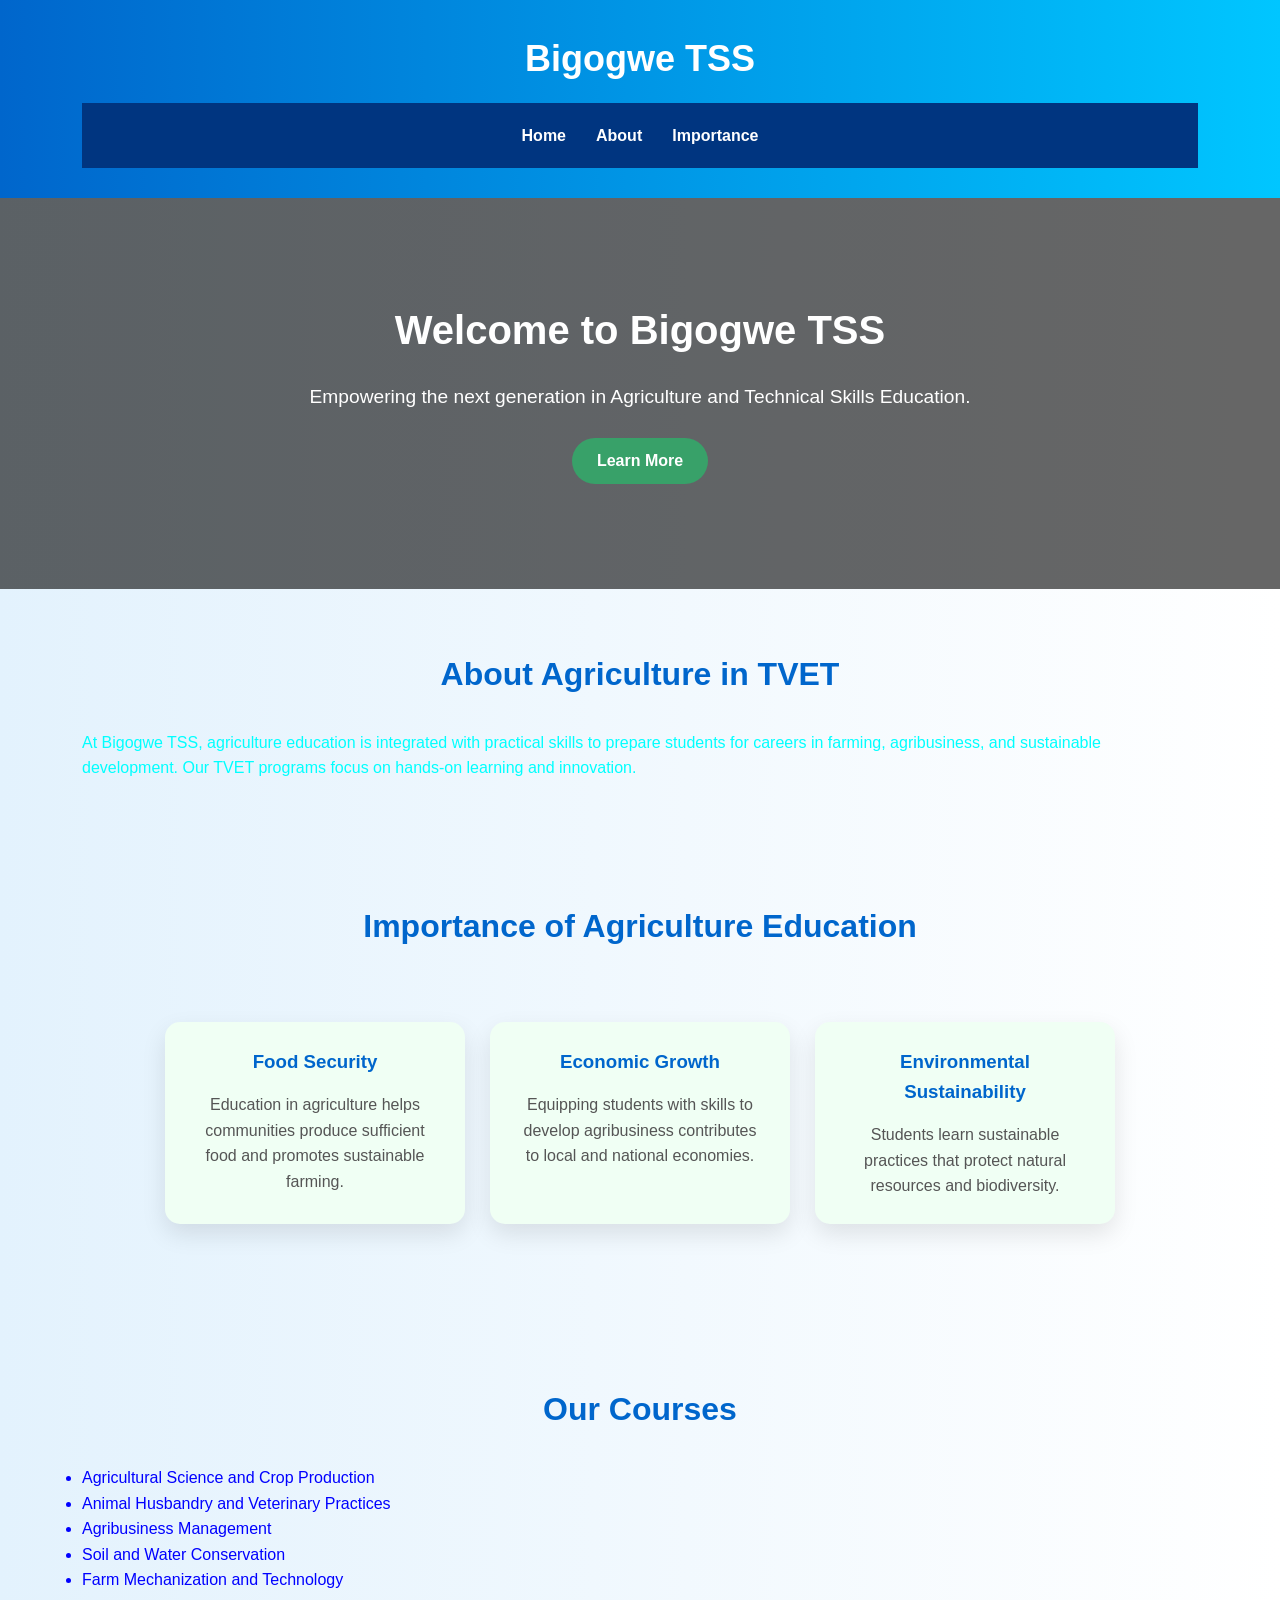
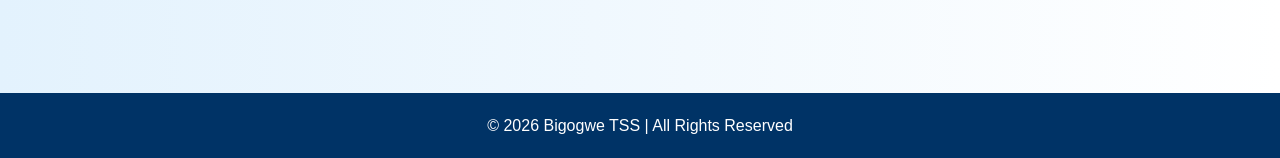
<file: agriculture.html>
<!DOCTYPE html>
<html lang="en">
<head>
    <meta charset="UTF-8">
    <meta name="viewport" content="width=device-width, initial-scale=1.0">
    <title>Bigogwe TSS - Agriculture in TVET</title>
    <link rel="stylesheet" href="style.css">
    <link href="https://fonts.googleapis.com/css2?family=Roboto:wght@400;700&display=swap" rel="stylesheet">
</head>
<body>
    <!-- Header / Navigation -->
    <header>
        <div class="container">
            <h1>Bigogwe TSS</h1>
            <nav>
                <ul>
                    <li><a href="home.html">Home</a></li>
                    <li><a href="#about">About</a></li>
                    <li><a href="#importance">Importance</a></li>
                  
                    
                
                </ul>
            </nav>
        </div>
    </header>

    <!-- Home Section -->
    <section id="home" class="hero">
        <div class="container">
            <h2>Welcome to Bigogwe TSS</h2>
            <p>Empowering the next generation in Agriculture and Technical Skills Education.</p>
            <a href="#about" class="btn">Learn More</a>
        </div>
    </section>

    <!-- About Section -->
    <section id="about">
        <div class="container">
            <h2>About Agriculture in TVET</h2>
            <p style="color: aqua;">At Bigogwe TSS, agriculture education is integrated with practical skills to prepare students for careers in farming, agribusiness, and sustainable development. Our TVET programs focus on hands-on learning and innovation.</p>
        </div>
    </section>

    <!-- Importance Section -->
    <section id="importance" class="importance">
        <div class="container">
            <h2>Importance of Agriculture Education</h2>
            <div class="cards">
                <div class="card">
        
                    <h3>Food Security</h3>
                    <p>Education in agriculture helps communities produce sufficient food and promotes sustainable farming.</p>
                </div>
                <div class="card">
                  
                    <h3>Economic Growth</h3>
                    <p>Equipping students with skills to develop agribusiness contributes to local and national economies.</p>
                </div>
                <div class="card">
                   
                    <h3>Environmental Sustainability</h3>
                    <p>Students learn sustainable practices that protect natural resources and biodiversity.</p>
                </div>
            </div>
        </div>
    </section>

    <!-- Courses Section -->
    <section id="courses">
        <div class="container">
            <h2>Our Courses</h2>
            <ul style="color: blue;">
                <li>Agricultural Science and Crop Production</li>
                <li>Animal Husbandry and Veterinary Practices</li>
                <li>Agribusiness Management</li>
                <li>Soil and Water Conservation</li>
                <li>Farm Mechanization and Technology</li>
            </ul>
        </div>
    </section>

    <!-- Footer -->
    <footer>
        <div class="container">
            <p>&copy; 2026 Bigogwe TSS | All Rights Reserved</p>
        </div>
    </footer>
</body>
</html>
</file>
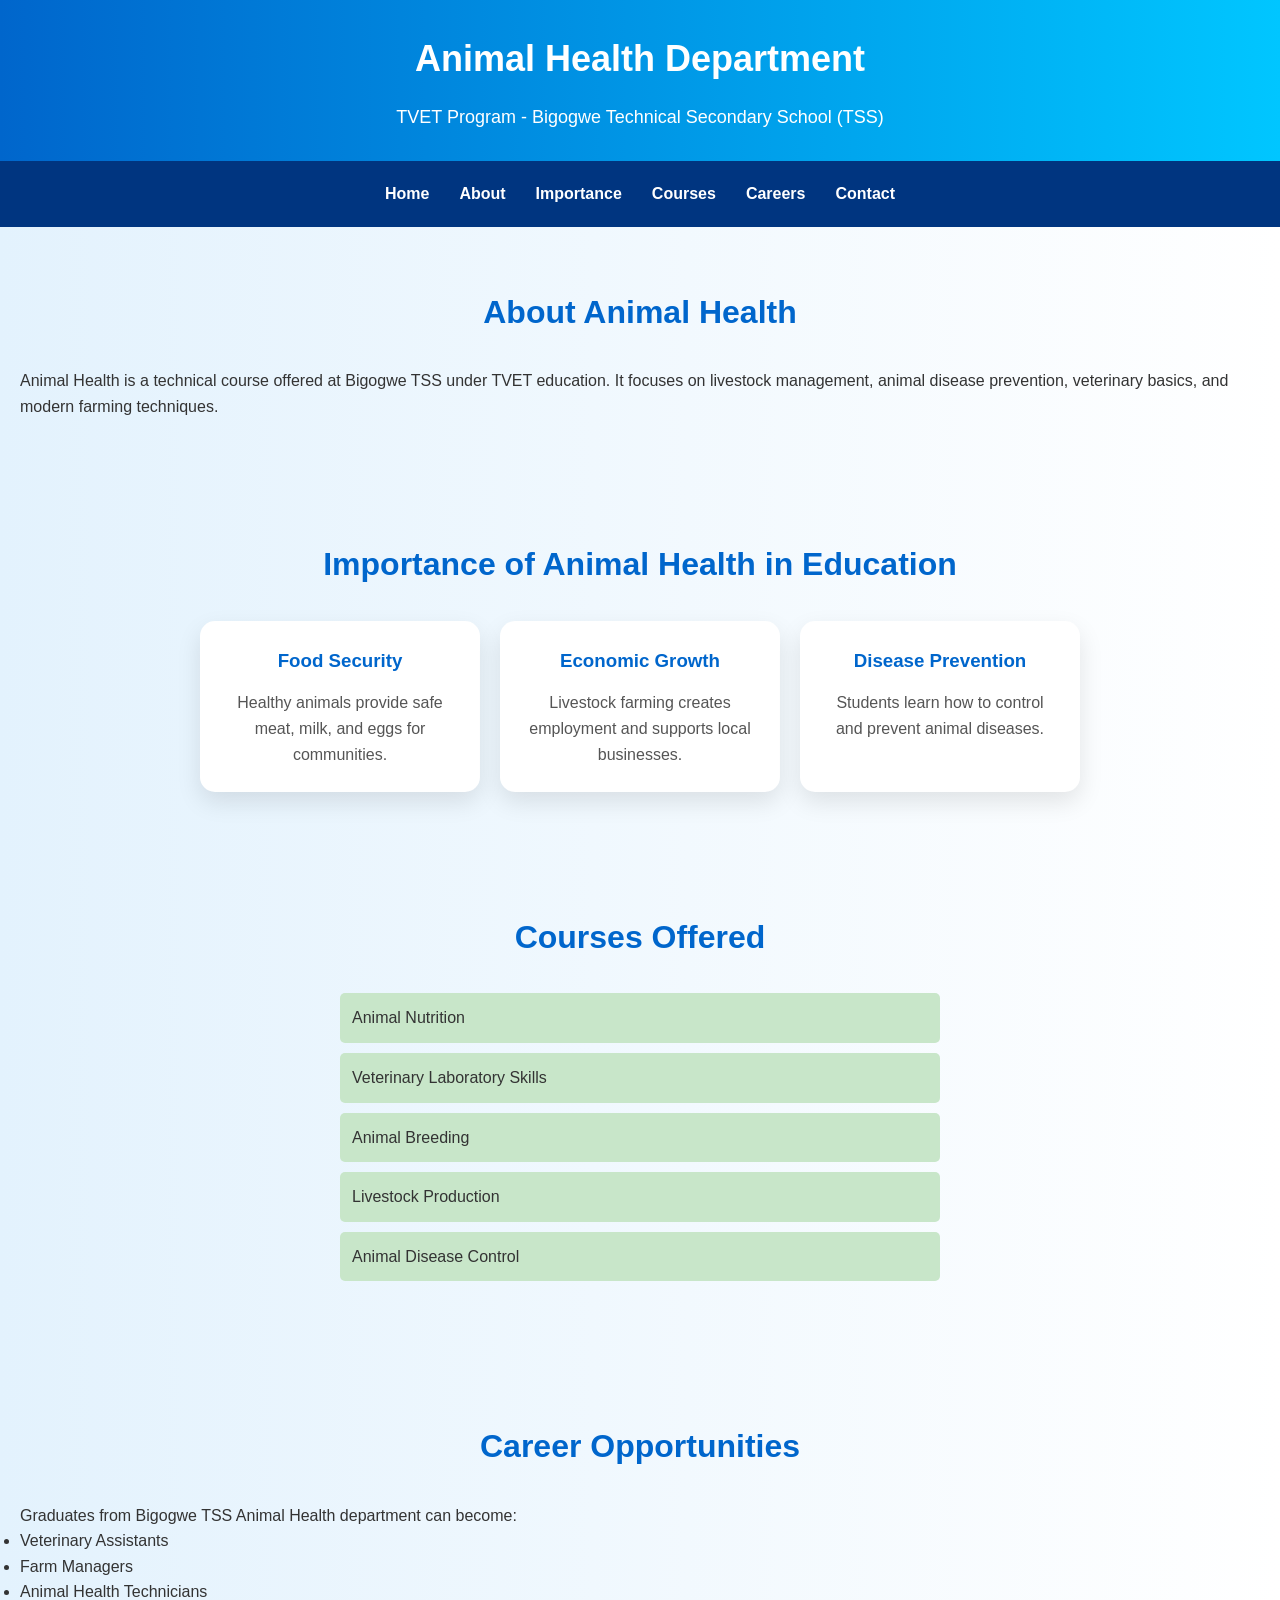
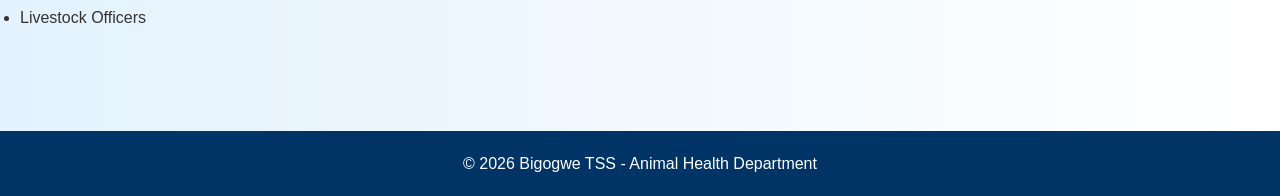
<file: anh.html>
<!DOCTYPE html>
<html lang="en">
<head>
    <meta charset="UTF-8">
    <title>Animal Health - Bigogwe TSS</title>
    <link rel="stylesheet" href="style.css">
</head>
<body>

    <header>
        <h1>Animal Health Department</h1>
        <p>TVET Program - Bigogwe Technical Secondary School (TSS)</p>
    </header>

    <nav>
        <ul>
             <li><a href="home.html">Home</a></li>
            <li><a href="#about">About</a></li>
            <li><a href="#importance">Importance</a></li>
            <li><a href="#courses">Courses</a></li>
            <li><a href="#careers">Careers</a></li>
            <li><a href="#contact">Contact</a></li>
        </ul>
    </nav>

    <section id="about">
        <h2>About Animal Health</h2>
        <p>
            Animal Health is a technical course offered at Bigogwe TSS under TVET education.
            It focuses on livestock management, animal disease prevention, veterinary basics,
            and modern farming techniques.
        </p>
    </section>

    <section id="importance">
        <h2>Importance of Animal Health in Education</h2>
        <div class="card-container">
            <div class="card">
                <h3>Food Security</h3>
                <p>Healthy animals provide safe meat, milk, and eggs for communities.</p>
            </div>
            <div class="card">
                <h3>Economic Growth</h3>
                <p>Livestock farming creates employment and supports local businesses.</p>
            </div>
            <div class="card">
                <h3>Disease Prevention</h3>
                <p>Students learn how to control and prevent animal diseases.</p>
            </div>
        </div>
    </section>

    <section id="courses">
        <h2>Courses Offered</h2>
        <ul class="course-list">
            <li>Animal Nutrition</li>
            <li>Veterinary Laboratory Skills</li>
            <li>Animal Breeding</li>
            <li>Livestock Production</li>
            <li>Animal Disease Control</li>
        </ul>
    </section>

    <section id="careers">
        <h2>Career Opportunities</h2>
        <p>
            Graduates from Bigogwe TSS Animal Health department can become:
        </p>
        <ul>
            <li>Veterinary Assistants</li>
            <li>Farm Managers</li>
            <li>Animal Health Technicians</li>
            <li>Livestock Officers</li>
        </ul>
    </section>


    <footer>
        <p>&copy; 2026 Bigogwe TSS - Animal Health Department</p>
    </footer>

</body>
</html>
</file>
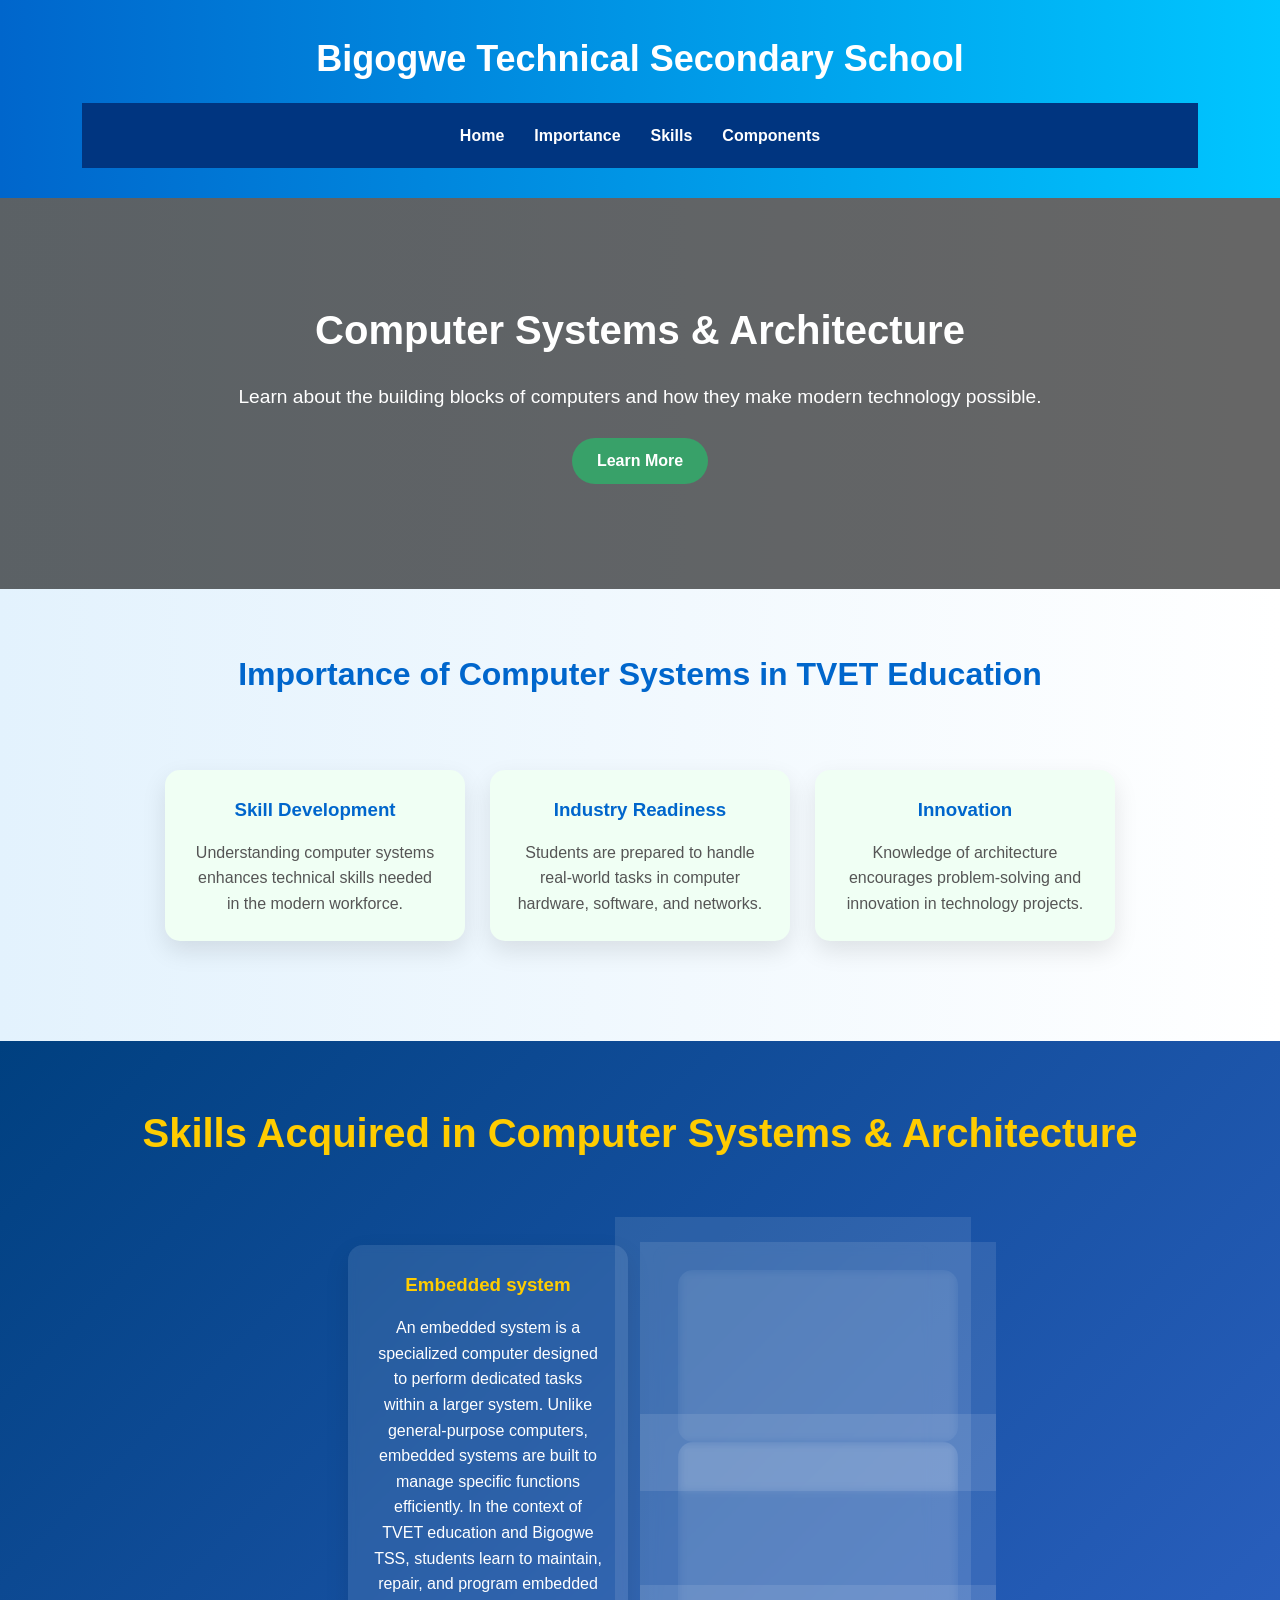
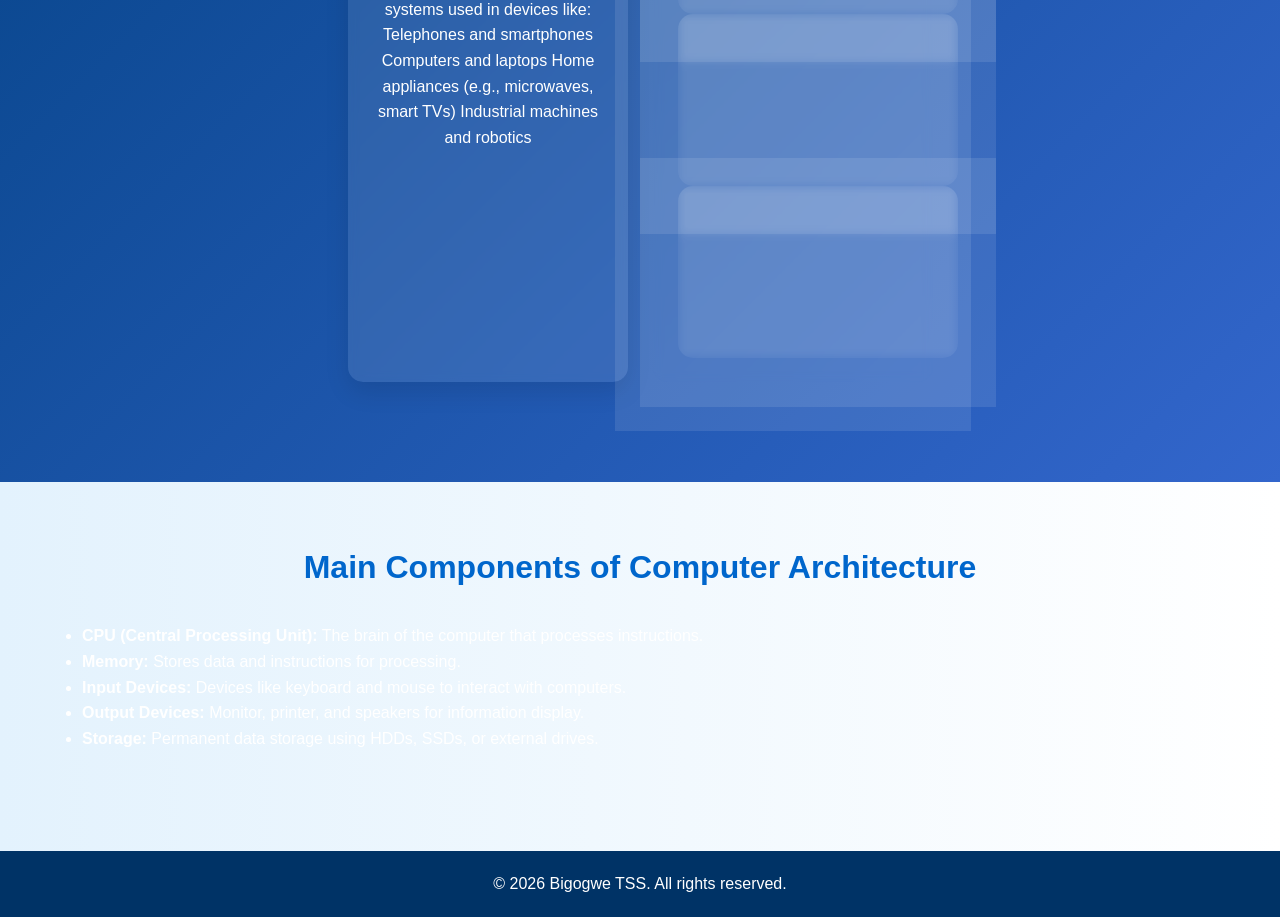
<file: csa.html>
<!DOCTYPE html>
<html lang="en">
<head>
    <meta charset="UTF-8">
    <meta name="viewport" content="width=device-width, initial-scale=1.0">
    <title>Bigogwe TSS - Computer Systems & Architecture</title>
    <link rel="stylesheet" href="style.css">
    <link href="https://fonts.googleapis.com/css2?family=Roboto:wght@400;700&display=swap" rel="stylesheet">
</head>
<body>
    <!-- Header Section -->
    <header>
        <div class="container">
            <h1>Bigogwe Technical Secondary School</h1>
            <nav>
                <ul>
                    <li><a href="index.html">Home</a></li>
                    <li><a href="#importance">Importance</a></li>
                    <li><a href="#skills">Skills</a></li>
                    <li><a href="#components">Components</a></li>
                   
            </nav>
        </div>
    </header>

    <!-- Hero Section -->
    <section id="home" class="hero">
        <div class="container">
            <h2>Computer Systems & Architecture</h2>
            <p>Learn about the building blocks of computers and how they make modern technology possible.</p>
            <a href="#importance" class="btn">Learn More</a>
        </div>
    </section>

    <!-- Importance Section -->
    <section id="importance" class="importance">
        <div class="container">
            <h2>Importance of Computer Systems in TVET Education</h2>
            <div class="cards">
                <div class="card">
                    
                    <h3>Skill Development</h3>
                    <p>Understanding computer systems enhances technical skills needed in the modern workforce.</p>
                </div>
                <div class="card">
                    
                    <h3>Industry Readiness</h3>
                    <p>Students are prepared to handle real-world tasks in computer hardware, software, and networks.</p>
                </div>
                <div class="card">
                    
                    <h3>Innovation</h3>
                    <p>Knowledge of architecture encourages problem-solving and innovation in technology projects.</p>
                </div>
            </div>
        </div>
    </section>

    <!-- Skills Section -->
    <section id="skills" class="skills">
        <div class="container">
            <h2>Skills Acquired in Computer Systems & Architecture</h2>
            <div class="cards">
                <div class="card">
                    
                    <h3>Embedded system</h3>
                    <p style="color: white;">An embedded system is a specialized computer designed to perform dedicated tasks within a larger system. Unlike general-purpose computers, embedded systems are built to manage specific functions efficiently.

In the context of TVET education and Bigogwe TSS, students learn to maintain, repair, and program embedded systems used in devices like:

Telephones and smartphones

Computers and laptops

Home appliances (e.g., microwaves, smart TVs)

Industrial machines and robotics</p>
                </div>
                <div class="card">
                <div class="card">
                    
                    <h3>Maintenance</h3>
                    <p style="color: white;">Maintenance of devices like telephones, computers, and other embedded systems.</p>
                </div>
                <div class="card">
                
                    <h3>Enclosure Handling</h3>
                    <p style="color: white;">Proper assembly, disassembly, and maintenance of computer and electronic enclosures.</p>
                </div>
                <div class="card">
                
                    <h3>LCD Screen Setup</h3>
                    <p>Installation, configuration, and troubleshooting of LCD screens for computers and devices.</p>
                </div>
                <div class="card">
                    
                    <h3>Programming</h3>
                    <p style="color: white;">Basic programming skills for developing software and controlling hardware systems.</p>
                </div>
            </div>
        </div>
    </section>

    <!-- Components Section -->
    <section id="components" class="components">
        <div class="container">
            <h2>Main Components of Computer Architecture</h2>
            <ul>
                <li><strong>CPU (Central Processing Unit):</strong> The brain of the computer that processes instructions.</li>
                <li><strong>Memory:</strong> Stores data and instructions for processing.</li>
                <li><strong>Input Devices:</strong> Devices like keyboard and mouse to interact with computers.</li>
                <li><strong>Output Devices:</strong> Monitor, printer, and speakers for information display.</li>
                <li><strong>Storage:</strong> Permanent data storage using HDDs, SSDs, or external drives.</li>
            </ul>
        </div>
    </section>


    <!-- Footer -->
    <footer>
        <div class="container">
            <p>&copy; 2026 Bigogwe TSS. All rights reserved.</p>
        </div>
    </footer>
</body>

</html>
</file>
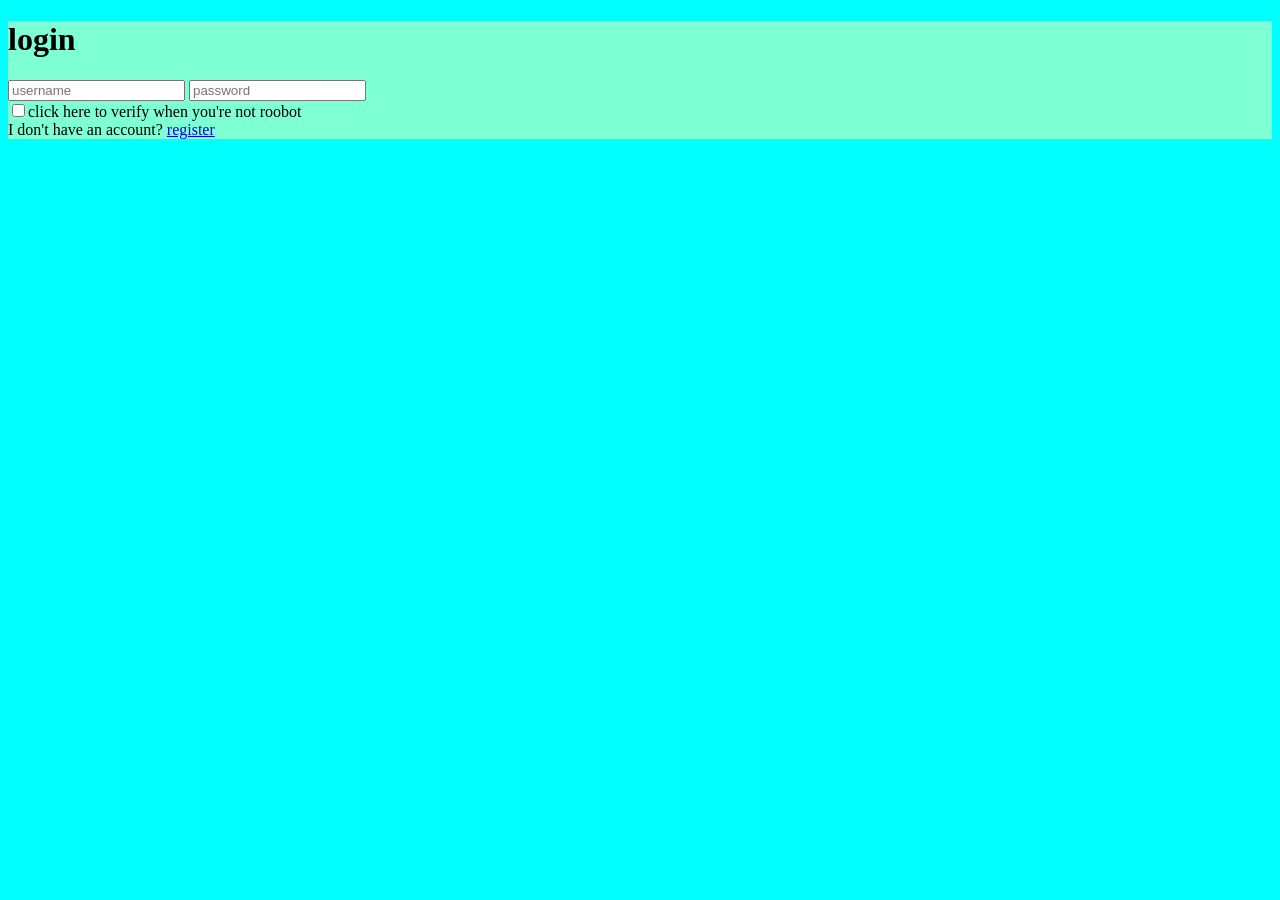
<file: login.html>
<!DOCTYPE html>
<html>
<head>
<style>
    body{
        background-color: aqua;
        background: tr;
        
    }
    .input{
        background-color: aquamarine;
    }
</style>

    </head>
    <title>
        log in page
    </title>
    <body>
</head>
<div class="input">
<h1> login </h1>

    <form method="post">
<input type="username" placeholder="username ">
<input type="password" placeholder="password "><br>
<input type="checkbox" >click here to verify when you're not roobot<br>

I don't have an account? <a href="#">register</a>

</div>
    </form>
   
</body>


</html>
</file>
<file: style.css>
/* ===== RESET & BASE STYLES ===== */
* {
    margin: 0;
    padding: 0;
    box-sizing: border-box;
    font-family: 'Arial', 'Roboto', Helvetica, sans-serif;
}

body {
    line-height: 1.6;
    color: #333;
    background: linear-gradient(to right, #e3f2fd, #ffffff);
    min-height: 100vh;
}

/* ===== CONTAINER ===== */
.container {
    width: 90%;
    max-width: 1200px;
    margin: 0 auto;
    color: white;
}

/* ===== TYPOGRAPHY ===== */
h1, h2, h3, h4 {
    margin-bottom: 15px;
}

h2 {
    color: #0066cc;
    text-align: center;
    margin-bottom: 30px;
    font-size: 2rem;
}

.title {
    text-align: center;
    color: #ffffff;
    margin: 30px 0;
    font-size: 36px;
}

/* ===== HEADER STYLES ===== */
header {
    background: linear-gradient(to right, #0066cc, #00c6ff);
    color: white;
    text-align: center;
    padding: 30px 20px;
    animation: fadeIn 2s ease-in;
}

header h1 {
    font-size: 36px;
}

header p {
    margin-top: 10px;
    font-size: 18px;
}

.logo {
    display: flex;
    align-items: center;
    justify-content: center;
    gap: 15px;
    margin-bottom: 15px;
}

.logo img {
    width: 60px;
    height: 60px;
    border-radius: 50%;
    object-fit: cover;
}

/* ===== NAVIGATION ===== */
nav {
    background: #003580;
    text-align: center;
    padding: 15px;
}

nav ul {
    display: flex;
    justify-content: center;
    list-style: none;
    flex-wrap: wrap;
}

nav ul li {
    margin: 5px 15px;
}

nav a, nav ul li a {
    color: white;
    text-decoration: none;
    font-weight: bold;
    transition: color 0.3s ease;
}

nav a:hover, nav ul li a:hover {
    color: #00c6ff;
}

/* ===== BUTTONS ===== */
.buttons {
    margin-top: 15px;
}

.btn {
    text-decoration: none;
    background: white;
    color: #0066cc;
    padding: 10px 25px;
    margin: 5px;
    border-radius: 25px;
    font-weight: bold;
    transition: all 0.3s ease;
    display: inline-block;
    border: none;
    cursor: pointer;
}

.btn:hover {
    background: yellow;
    color: black;
    transform: scale(1.05);
}

button {
    padding: 10px 25px;
    border: none;
    background: #0066cc;
    color: white;
    cursor: pointer;
    border-radius: 5px;
    transition: background 0.3s;
}

button:hover {
    background: #003580;
}

.btn-submit {
    background: linear-gradient(135deg, #00c6ff, #0072ff);
    color: #fff;
    padding: 14px 30px;
    border: none;
    cursor: pointer;
    font-size: 15px;
    border-radius: 6px;
    transition: 0.3s ease;
}

.btn-submit:hover {
    transform: translateY(-3px);
    box-shadow: 0 10px 20px rgba(0, 114, 255, 0.4);
}

/* ===== HERO SECTIONS ===== */
.hero {
    background: linear-gradient(rgba(0,0,0,0.6), rgba(0,0,0,0.6)), 
                url('https://images.unsplash.com/photo-1441974231531-c6227db76b6e') center/cover no-repeat;
    color: white;
    padding: 100px 20px;
    text-align: center;
}

.hero h2 {
    color: white;
    font-size: 2.5rem;
    margin-bottom: 20px;
}

.hero p {
    font-size: 1.2rem;
    margin-bottom: 20px;
}

.hero .btn {
    background: #38a169;
    color: white;
}

.hero .btn:hover {
    background: #276749;
}

.hero-text h1 {
    font-size: 50px;
    margin-bottom: 20px;
}

/* ===== WELCOME SECTION ===== */
.welcome-section {
    background: url('images/btss.jpg') center/cover no-repeat;
    height: 500px;
    position: relative;
}

.overlay {
    background: rgba(0, 0, 0, 0.6);
    height: 100%;
    display: flex;
    flex-direction: column;
    justify-content: center;
    align-items: center;
    text-align: center;
    color: white;
    padding: 20px;
}

.overlay h1 {
    font-size: 2rem;
    margin-bottom: 20px;
}

.overlay h2 {
    color: white;
    font-size: 3rem;
    text-transform: uppercase;
    transition: 0.4s;
}

.overlay h2:hover {
    color: yellow;
    transform: scale(1.05);
}

.overlay img {
    border-radius: 10px;
    margin-top: 15px;
}

/* ===== DESCRIPTION ===== */
.description {
    padding: 60px 40px;
    text-align: center;
    background: #f0f8ff;
    margin: 20px 0;
}

.description h1 {
    color: #003366;
    max-width: 800px;
    margin: 0 auto;
    font-size: 1.5rem;
}

/* ===== SECTIONS ===== */
section {
    padding: 60px 20px;
}

.section {
    padding: 60px 50px;
    text-align: center;
}

.dark {
    background: #0b3d2e;
    color: white;
}

.dark h2 {
    color: #90ee90;
}

/* ===== CARDS GRID ===== */
.cards {
    display: flex;
    justify-content: center;
    gap: 25px;
    padding: 40px 20px;
    flex-wrap: wrap;
}

.card {
    background: white;
    padding: 25px;
    width: 280px;
    border-radius: 15px;
    box-shadow: 0 10px 25px rgba(0, 0, 0, 0.1);
    transition: all 0.3s ease;
    text-align: center;
}

.card:hover {
    transform: translateY(-10px);
    box-shadow: 0 15px 35px rgba(0, 0, 0, 0.2);
}

.card h2, .card h3 {
    color: #0066cc;
    margin-bottom: 15px;
}

.card p {
    color: #555;
    line-height: 1.6;
}

.dark .card {
    background: white;
    color: black;
}

/* Card Container (for specific pages) */
.card-container {
    display: flex;
    justify-content: center;
    gap: 20px;
    flex-wrap: wrap;
}

/* ===== DEPARTMENTS ===== */
.departments {
    padding: 40px;
    display: grid;
    grid-template-columns: repeat(auto-fit, minmax(250px, 1fr));
    gap: 25px;
}

.department {
    background: white;
    padding: 25px;
    border-radius: 15px;
    box-shadow: 0 5px 15px rgba(0,0,0,0.1);
    transition: 0.3s ease;
}

.department:hover {
    transform: translateY(-8px);
    background: #e6f0ff;
}

.department h3 {
    color: #0066cc;
    margin-bottom: 10px;
}

.department p {
    margin-bottom: 15px;
}

.department a {
    text-decoration: none;
    color: #0066cc;
    font-weight: bold;
}

.department a:hover {
    color: black;
}

/* ===== IMPORTANCE SECTION ===== */
.importance {
    padding: 60px 20px;
}

.importance .cards {
    display: flex;
    justify-content: center;
    gap: 25px;
    flex-wrap: wrap;
}

.importance .card {
    background: #f0fff4;
    width: 300px;
}

/* ===== SKILLS SECTION ===== */
.skills {
    padding: 60px 20px;
    background: linear-gradient(135deg, #004080, #3366cc);
    color: white;
    text-align: center;
}

.skills h2 {
    color: #ffcc00;
    font-size: 2.5rem;
    margin-bottom: 40px;
}

.skills .cards {
    display: flex;
    justify-content: center;
    gap: 25px;
    flex-wrap: wrap;
}

.skills .card {
    background: rgba(255, 255, 255, 0.1);
    backdrop-filter: blur(5px);
    color: white;
    width: 280px;
}

.skills .card h3 {
    color: #ffcc00;
}

.skills .card p {
    color: white;
}

.skills .card:hover {
    background: rgba(255, 255, 255, 0.2);
}

/* ===== LISTS ===== */
.course-list {
    list-style: none;
    max-width: 600px;
    margin: 20px auto;
}

.course-list li {
    background: #c8e6c9;
    margin: 10px 0;
    padding: 12px;
    border-radius: 5px;
}

.skills-list {
    list-style: none;
    font-size: 1.1rem;
}

.skills-list li {
    margin: 15px 0;
}

/* ===== GALLERY ===== */
.gallery {
    display: flex;
    gap: 20px;
    justify-content: center;
    flex-wrap: wrap;
    padding: 20px;
}

.gallery img {
    width: 300px;
    height: 200px;
    object-fit: cover;
    border-radius: 10px;
    transition: transform 0.3s;
    box-shadow: 0 5px 15px rgba(0,0,0,0.2);
}

.gallery img:hover {
    transform: scale(1.05);
}

.gallery-grid {
    display: grid;
    grid-template-columns: repeat(auto-fit, minmax(250px, 1fr));
    gap: 20px;
    padding: 20px;
}

.gallery-grid img {
    width: 100%;
    height: 200px;
    object-fit: cover;
    border-radius: 10px;
    transition: transform 0.3s;
}

.gallery-grid img:hover {
    transform: scale(1.03);
}

/* ===== ABOUT SECTION ===== */
.about {
    padding: 50px 20px;
    text-align: center;
}

.about h2 {
    margin-bottom: 30px;
    color: #0066cc;
}

.activity-item {
    margin-bottom: 40px;
    padding: 20px;
    background: white;
    border-radius: 10px;
    box-shadow: 0 5px 15px rgba(0,0,0,0.1);
}

.activity-item img {
    max-width: 100%;
    height: auto;
    border-radius: 10px;
    margin: 15px 0;
}

.image-gallery {
    display: flex;
    gap: 15px;
    justify-content: center;
    flex-wrap: wrap;
    margin: 20px 0;
}

/* ===== FORMS ===== */
form {
    max-width: 600px;
    margin: 0 auto;
    display: flex;
    flex-direction: column;
    gap: 15px;
}

.form-group {
    margin-bottom: 20px;
}

.form-group label {
    display: block;
    margin-bottom: 5px;
    font-weight: bold;
    color: #333;
}

.form-group input,
.form-group textarea {
    width: 100%;
    padding: 12px;
    border: 1px solid #ddd;
    border-radius: 5px;
    font-size: 16px;
}

.form-group input:focus,
.form-group textarea:focus {
    outline: none;
    border-color: #0066cc;
    box-shadow: 0 0 5px rgba(0,102,204,0.3);
}

/* ===== CONTACT PAGE SPECIFIC ===== */
.contact-section {
    padding: 80px 20px;
}

.contact-container {
    max-width: 1200px;
    margin: 0 auto;
    display: flex;
    background: rgba(20, 20, 20, 0.95);
    backdrop-filter: blur(10px);
    border-radius: 12px;
    box-shadow: 0 20px 50px rgba(0, 0, 0, 0.6);
    overflow: hidden;
    color: white;
}

.contact-info {
    background: linear-gradient(180deg, #111, #000);
    color: #6abd33;
    width: 40%;
    padding: 60px 40px;
}

.contact-info h1 {
    color: white;
    margin-bottom: 20px;
}

.info-box {
    margin-top: 30px;
}

.info-box p {
    margin: 15px 0;
    color: #aaa;
}

.contact-form {
    width: 60%;
    padding: 60px 50px;
    background: rgba(25, 25, 25, 0.95);
}

/* ===== FOOTER ===== */
footer {
    background: #003366;
    color: white;
    text-align: center;
    padding: 20px;
    margin-top: 40px;
}

/* ===== ADDITIONAL STYLES ===== */
.additional-title {
    text-align: center;
    color: #0066cc;
    margin: 40px 0;
    padding: 0 20px;
}

/* ===== ANIMATIONS ===== */
@keyframes fadeIn {
    from {
        opacity: 0;
        transform: translateY(20px);
    }
    to {
        opacity: 1;
        transform: translateY(0);
    }
}

/* ===== RESPONSIVE DESIGN ===== */
@media (max-width: 900px) {
    .contact-container {
        flex-direction: column;
    }
    
    .contact-info,
    .contact-form {
        width: 100%;
        padding: 40px 20px;
    }
}

@media (max-width: 768px) {
    header h1 {
        font-size: 28px;
    }
    
    .overlay h2 {
        font-size: 2rem;
    }
    
    .cards {
        flex-direction: column;
        align-items: center;
    }
    
    .card {
        width: 90%;
        max-width: 350px;
    }
    
    .departments {
        grid-template-columns: 1fr;
        padding: 20px;
    }
    
    nav ul {
        flex-direction: column;
    }
    
    nav ul li {
        margin: 5px 0;
    }
    
    .gallery img {
        width: 100%;
        max-width: 350px;
    }
    
    .hero-text h1 {
        font-size: 2rem;
    }
    
    .logo {
        flex-direction: column;
    }
}

@media (max-width: 480px) {
    .btn {
        display: block;
        margin: 10px auto;
        width: 80%;
    }
    
    .overlay h2 {
        font-size: 1.5rem;
    }
    
    .description h1 {
        font-size: 1.2rem;
    }
}
</file>
